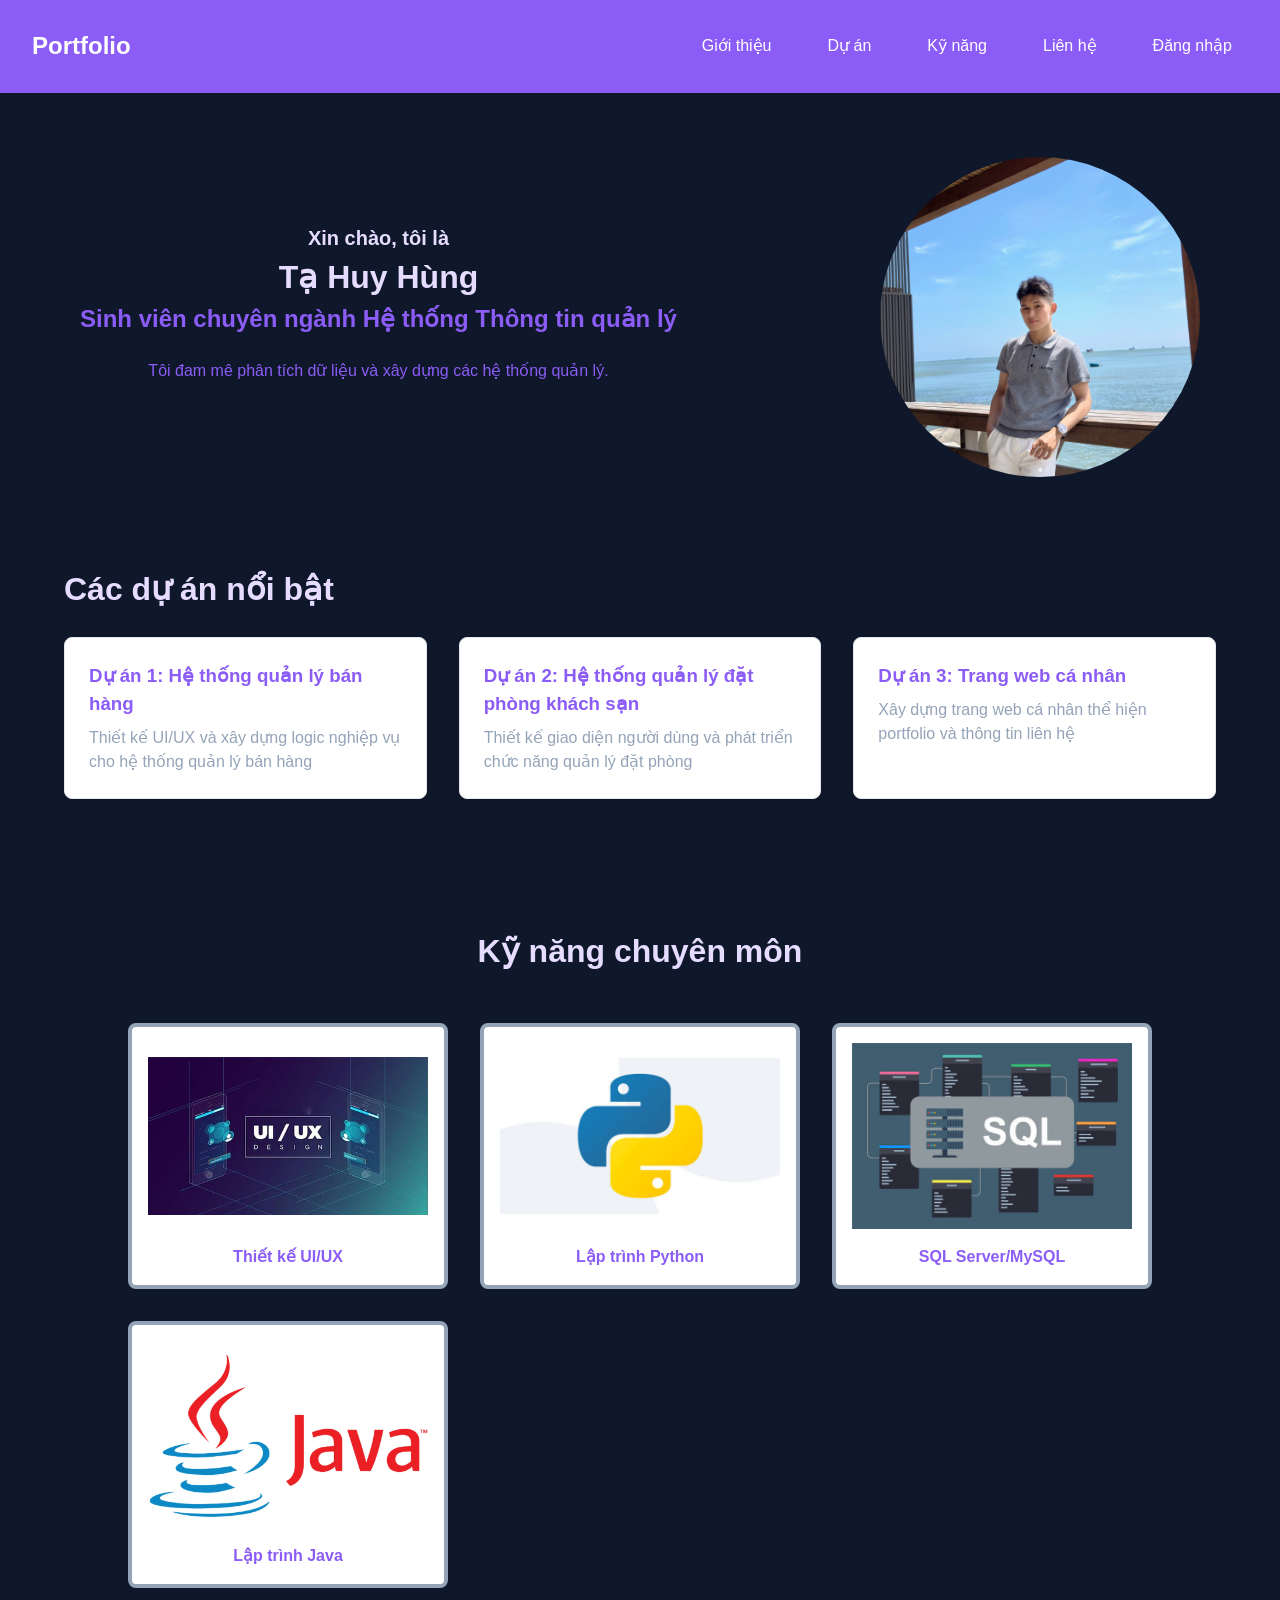
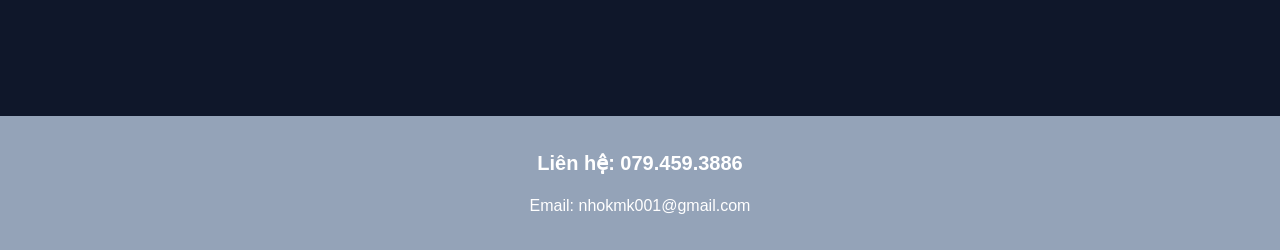
<file: index.html>
<!DOCTYPE html>
<html lang="vi">
    <head>
        <meta charset="UTF-8">
        <meta name="viewport" content="width=device-width, initial-scale=1.0">

        <title>Portfolio Cá Nhân</title>
        <link rel="stylesheet" href="style.css">
    </head>
    <body>
        <header>
            <h1>Portfolio</h1>
            <input type="checkbox" id="menu-toggle" class="menu-box">

            <label for="menu-toggle" class="menu-icon">
                <img src="image/menu-icon.png" alt="Menu">
            </label>
            <nav>
                <ul>
                    <li><a href="#about">Giới thiệu</a></li>
                    <li><a href="#projects">Dự án</a></li>
                    <li><a href="#skills">Kỹ năng</a></li>
                    <li><a href="#contact">Liên hệ</a></li>
                    <li><a href="#login">Đăng nhập</a></li>
                </ul>
            </nav>
        </header>

        <main>
            <section id="about">
                <div class="about-content">
                    <p class="greeting">Xin chào, tôi là</p>
                    <h2>Tạ Huy Hùng</h2>
                    <h3 class="role">Sinh viên chuyên ngành Hệ thống Thông tin quản lý</h3>
                    <p class="desc">Tôi đam mê phân tích dữ liệu và xây dựng các hệ thống quản lý.</p>
                </div>

                <div class="about-image">
                    <img src="image/avt.jpg" alt="Avatar">
                </div>
            </section>

            <section id="projects">
                <h2>Các dự án nổi bật</h2>
                <div class="projects-grid">
                    <article class="project-card">
                        <h3>Dự án 1: Hệ thống quản lý bán hàng</h3>
                        <p>Thiết kế UI/UX và xây dựng logic nghiệp vụ cho hệ thống quản lý bán hàng</p>
                    </article>
                    <article class="project-card">
                        <h3>Dự án 2: Hệ thống quản lý đặt phòng khách sạn</h3>
                        <p>Thiết kế giao diện người dùng và phát triển chức năng quản lý đặt phòng</p>
                    </article>
                    <article class="project-card">
                        <h3>Dự án 3: Trang web cá nhân</h3>
                        <p>Xây dựng trang web cá nhân thể hiện portfolio và thông tin liên hệ</p>
                    </article>
                </div>
            </section>

            <section id="skills">
                <h2>Kỹ năng chuyên môn</h2>
                <div class="skills-grid">
                    <div class="skills-card">
                        <img src="image/uiux.png" alt="UI/UX">
                        <p>Thiết kế UI/UX</p>
                    </div>
                    <div class="skills-card">
                        <img src="image/python.png" alt="Python">
                        <p>Lập trình Python</p>
                    </div>
                    <div class="skills-card">
                        <img src="image/sql.png" alt="Database">
                        <p>SQL Server/MySQL</p>
                    </div>
                    <div class="skills-card">
                        <img src="image/java.png" alt="Java">
                        <p>Lập trình Java</p>
                    </div>
                </div>
            </section>
        </main>

        <footer id="contact">
            <h2>Liên hệ: 079.459.3886</h2>
            <p>Email: nhokmk001@gmail.com</p>
        </footer>

        <div id="login" class="login-ad">
            <div class="login-content">
                <a href="#" class="close-btn">&times;</a>
                <form class="login-form" action="admin.html">
                    <h2>Đăng nhập</h2>
                    <div class="input">
                        <label for="username">Tên đăng nhập:</label>
                        <input type="text" id="username" placeholder="Tài khoản" required>
                    </div>
                    <div class="input">
                        <label for="password">Mật khẩu:</label>
                        <input type="password" id="password" placeholder="Mật khẩu" required>
                    </div>
                    <button type="submit" class="btn-login-submit">Đăng nhập</button>
                    </form>
            </div>
        </div>
    </body>
</html>
</file>
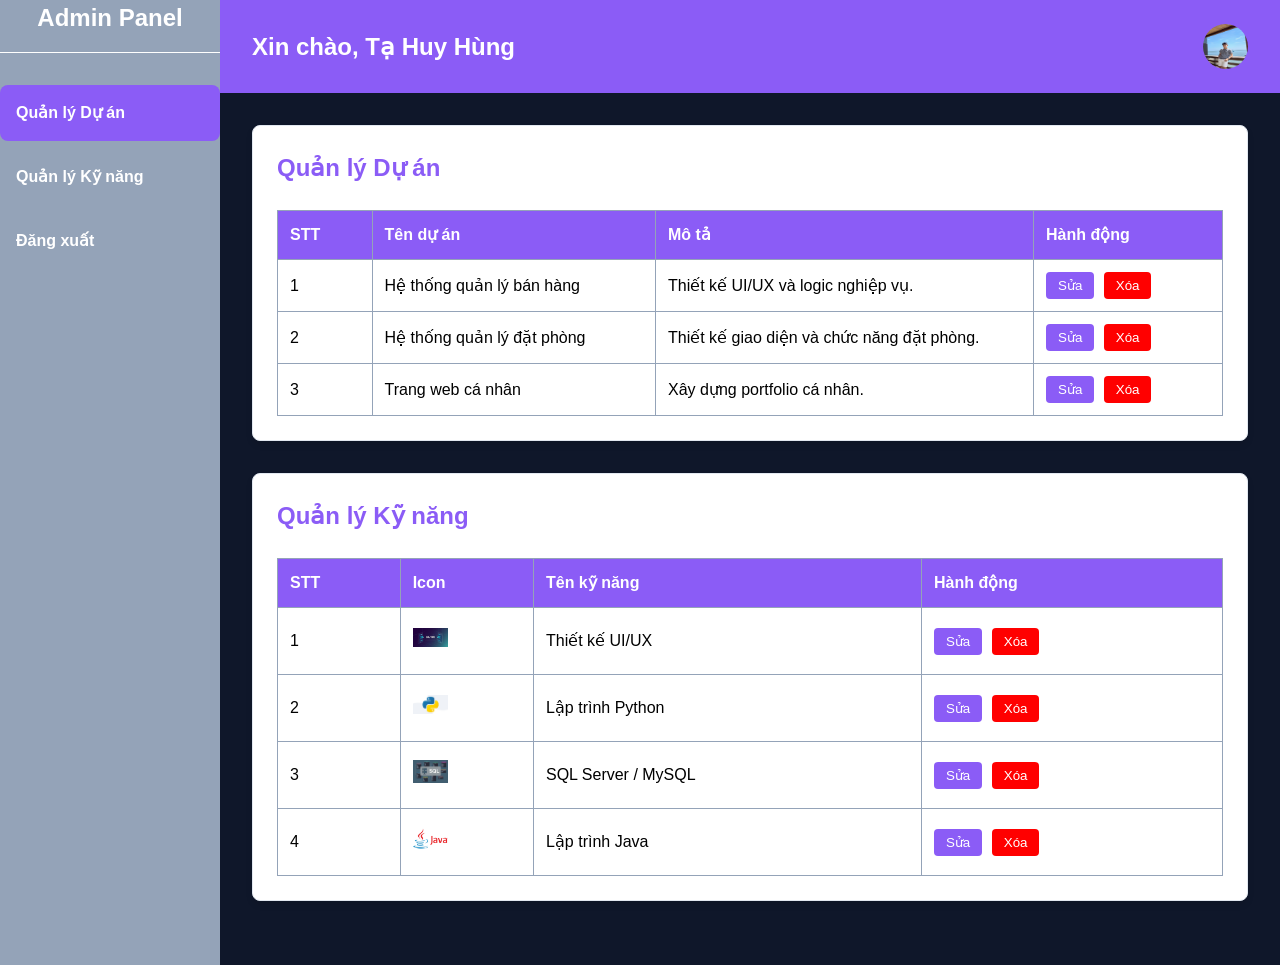
<file: admin.html>
<!DOCTYPE html>
<html lang="vi">
<head>
    <meta charset="UTF-8">
    <meta name="viewport" content="width=device-width, initial-scale=1.0">
    <title>Trang Quản Trị</title>
    <link rel="stylesheet" href="style.css">
</head>
<body>
    <div class="admin-container">
        
        <aside class="sidebar">
            <h2>Admin Panel</h2>
            <ul>
                <li><a href="#projects-list" class="active">Quản lý Dự án</a></li>
                <li><a href="#skills-list">Quản lý Kỹ năng</a></li>
                <li><a href="index.html">Đăng xuất</a></li>
            </ul>
        </aside>

        <main class="main-content">
            
            <header>
                <h1>Xin chào, Tạ Huy Hùng</h1>
                <img src="image/avt.jpg" alt="Avatar" style="width: 45px; height: 45px; border-radius: 50%;">
            </header>

            <div class="admin-data">
                
                <section id="projects-list" class="admin-card">
                    <h3>Quản lý Dự án</h3>
                    <table class="data-table">
                        <thead>
                            <tr>
                                <th style="width: 10%;">STT</th>
                                <th style="width: 30%;">Tên dự án</th>
                                <th style="width: 40%;">Mô tả</th>
                                <th style="width: 20%;">Hành động</th>
                            </tr>
                        </thead>
                        <tbody>
                            <tr>
                                <td>1</td>
                                <td>Hệ thống quản lý bán hàng</td>
                                <td>Thiết kế UI/UX và logic nghiệp vụ.</td>
                                <td>
                                    <button class="btn-edit">Sửa</button>
                                    <button class="btn-delete">Xóa</button>
                                </td>
                            </tr>
                            <tr>
                                <td>2</td>
                                <td>Hệ thống quản lý đặt phòng</td>
                                <td>Thiết kế giao diện và chức năng đặt phòng.</td>
                                <td>
                                    <button class="btn-edit">Sửa</button>
                                    <button class="btn-delete">Xóa</button>
                                </td>
                            </tr>
                            <tr>
                                <td>3</td>
                                <td>Trang web cá nhân</td>
                                <td>Xây dựng portfolio cá nhân.</td>
                                <td>
                                    <button class="btn-edit">Sửa</button>
                                    <button class="btn-delete">Xóa</button>
                                </td>
                            </tr>
                        </tbody>
                    </table>
                </section>

                <section id="skills-list" class="admin-card">
                    <h3>Quản lý Kỹ năng</h3>
                    <table class="data-table">
                        <thead>
                            <tr>
                                <th>STT</th>
                                <th>Icon</th>
                                <th>Tên kỹ năng</th>
                                <th>Hành động</th>
                            </tr>
                        </thead>
                        <tbody>
                            <tr>
                                <td>1</td>
                                <td><img src="image/uiux.png" class="icon-small"></td>
                                <td>Thiết kế UI/UX</td>
                                <td>
                                    <button class="btn-edit">Sửa</button>
                                    <button class="btn-delete">Xóa</button>
                                </td>
                            </tr>
                            <tr>
                                <td>2</td>
                                <td><img src="image/python.png" class="icon-small"></td>
                                <td>Lập trình Python</td>
                                <td>
                                    <button class="btn-edit">Sửa</button>
                                    <button class="btn-delete">Xóa</button>
                                </td>
                            </tr>
                            <tr>
                                <td>3</td>
                                <td><img src="image/sql.png" class="icon-small"></td>
                                <td>SQL Server / MySQL</td>
                                <td>
                                    <button class="btn-edit">Sửa</button>
                                    <button class="btn-delete">Xóa</button>
                                </td>
                            </tr>
                            <tr>
                                <td>4</td>
                                <td><img src="image/java.png" class="icon-small"></td>
                                <td>Lập trình Java</td>
                                <td>
                                    <button class="btn-edit">Sửa</button>
                                    <button class="btn-delete">Xóa</button>
                                </td>
                            </tr>
                        </tbody>
                    </table>
                </section>

            </div>
        </main>
    </div>
</body>
</html>
</file>
<file: style.css>
:root {
    --bg-color: #0f172a; 
    --text-color: #94a3b8; 
    --text-light: #e6dcff; 
    --primary-color: #8b5cf6;
    --secondary-color: #6d28d9;
    --font-size-base: 16px;
    --border-radius: 8px;
}

* {
    margin: 0;
    padding: 0;
    box-sizing: border-box;
}

header {
    background-color: var(--primary-color);
    padding: 1.5rem 2rem;
    color: white;
    display: flex;
    justify-content: space-between;
    align-items: center;
    flex-wrap: wrap;
    gap: 1rem;
}

header h1 {
    font-size: 1.5rem;
    color: white;
}

nav ul {
    list-style: none;
    display: flex;
    align-items: center;
    gap: 1.5rem;
}
nav a {
    display: block;
    color: white;
    text-decoration: none;
    padding: 0.65rem 1rem;
}
nav a:hover {
    background-color: var(--secondary-color);
    scale: 110%;
    border-radius: var(--border-radius);
}
nav a.active {
    background-color: var(--secondary-color);
}

.menu-box {
    display: none;
}

.menu-icon {
    display: none;
    cursor: pointer;
}
.menu-icon img {
    width: 35px;
    height: 35px;
    object-fit: contain;
    display: block;
}


body {
    background-color: var(--bg-color);
    color: var(--text-color);
    font-size: var(--font-size-base);
    font-family: Arial, sans-serif;
    line-height: 1.5;
}

#about {
    display: flex;
    align-items: center;
    justify-content: space-between;
    text-align: center;
    padding: 4rem 5rem;
    color: var(--primary-color);
}
.about-content {
    max-width: 100%;
}

.about-image {
    width: 20rem;
    height: 20rem;
    border-radius: 50%;
    display: flex;
    justify-content: center;
    align-items: center;
    overflow: hidden;
}
.about-image img {
    width: 100%;
    height: 100%;
    object-fit: cover;
}

.about-content .greeting {
    font-weight: bold;
    font-size: 1.25rem;
    color: var(--text-light);
}
.about-content h2 {
    font-size: 2rem;
    color: var(--text-light);
}
.about-content .role {
    font-size: 1.5rem;
    color: var(--primary-color);
    margin-bottom: 1.25rem;
}
.about-content .desc {
    margin-bottom: 1.5rem;
    line-height: 1.8;
}


#projects h2 {
    font-size: 2rem;
    color: var(--text-light);
    margin: 1.5rem 4rem;
}

.projects-grid {
    display: grid;
    grid-template-columns: repeat(auto-fit, minmax(18rem, 1fr));
    gap: 2rem;
    padding: 0 4rem;
    margin-bottom: 4rem;
}

.project-card {
    background-color: white;
    padding: 1.5rem;
    border-radius: var(--border-radius);
    box-shadow: 0 4px 6px rgba(0, 0, 0, 0.1);
    border: 1px solid #e2e8f0;
}

.project-card h3 {
    color: var(--primary-color);
    margin-bottom: 0.5rem;
}

#skills {
    padding: 4rem 4rem;
    text-align: center;   
}

#skills h2 {
    font-size: 2rem;
    color: var(--text-light);
    margin-bottom: 3rem;
}

.skills-grid {
    display: grid;
    grid-template-columns: repeat(auto-fit, minmax(18rem, 1fr));
    gap: 2rem;
    padding: 0 4rem;
    margin-bottom: 4rem;
}

.skills-card {
    background-color: white;
    padding: 1rem;
    border-radius: var(--border-radius);
    border: 0.25rem solid var(--text-color);
    display: flex;
    flex-direction: column;
    align-items: center;
    gap: 1rem;
}

.skills-card p {
    color: var(--primary-color);
    font-weight: bold;
}

.skills-card img {
    width: 100%;
    height: 100%;
    object-fit: contain;
}


footer {
    background-color: var(--text-color);
    color: white;
    text-align: center;
    padding: 2rem;
}

footer h2 {
    font-size: 1.25rem;
    margin-bottom: 1rem;
}


@media (max-width: 768px) {
    header {
        flex-wrap: wrap;
        padding: 1.25rem 1.5rem;
    }
    header h1 {
        font-size: 1.25rem;
        max-width: 80%;
        line-height: 1.35;
    }

    .menu-icon {
        display: block;
    }
    nav {
        width: 100%;
        display: none;
    }
    nav ul {
        flex-direction: column;
        text-align: right;
        gap: 1rem;
        padding: 0.5rem;
    }
    nav a {
        width: 100%;
        text-align: right;
    }

    .menu-box:checked ~ nav {
        display: block;
    }
    #about {
        flex-direction: column;
        justify-content: center;
        gap: 2rem;
        padding: 3rem 1.5rem;
        text-align: center;
    }
    .about-content {
        width: 100%;
    }
    .about-image {
        width:16rem;
        height:16rem;
    }
}


@media (min-width: 768px) and (max-width: 1023px) {
    header {
        padding: 1.25rem 2rem;
    }

    nav ul {
        gap: 0.5rem;
    }
    nav a {
        padding: 0.6rem 0.7rem;
    }

    #about {
        padding: 3rem;
        gap: 2rem;
    }
    .about-content {
        max-width: 55%;
    }

    .about-image {
        width: 16rem;
        height: 16rem;
    }

    #projects,
    #skills {
        padding: 3rem 2rem;
    }

    #projects h2,
    #skills h2 {
        margin: 0 0 2rem;
    }
    .projects-grid,
    .skills-grid {
        grid-template-columns: repeat(2, 1fr);
        padding: 0;
        margin-bottom: 2rem;
    }
}


.login-ad {
    display: none; 
    position: fixed; 
    top: 0; 
    left: 0; 
    width: 100%; 
    height: 100%;
    background-color: rgba(0, 0, 0, 0.8);
    z-index: 999; 
    justify-content: center; 
    align-items: center;  
}
#login:target {
    display: flex;
}

.login-content {
    position: relative;
    background-color: var(--bg-color); 
    padding: 3rem 2.5rem;
    border-radius: var(--border-radius); 
    border: 2px solid var(--primary-color); 
    width: 50%;
    text-align: center;
}
.close-btn {
    position: absolute;
    top: 10px;
    right: 20px;
    color: var(--text-color);
    font-size: 2.5rem;
    text-decoration: none;
    font-weight: bold;
}

.close-btn:hover {
    color: var(--primary-color);
}

.login-form h2 {
    color: var(--text-light);
    font-size: 2rem;
    margin-bottom: 2rem;
}

.login-content .input {
    text-align: left;
    margin-bottom: 1.5rem;
}

.login-content .input label {
    display: block;
    color: var(--text-light);
    margin-bottom: 0.5rem;
    font-weight: bold;
}

.input input {
    width: 100%;
    padding: 0.8rem 1rem;
    border-radius: var(--border-radius);
    border: 1px solid var(--text-color);
    background-color: transparent;
    color: white;
    font-size: 1rem;

}

.login-content .input input:focus {
    border-color: var(--primary-color);
}

.btn-login-submit {
    width: 100%;
    padding: 1rem;
    background-color: var(--primary-color); 
    color: white;
    border-radius: var(--border-radius);
    font-size: 1.2rem;
    font-weight: bold;
    cursor: pointer;
    margin-top: 1rem;
}

.btn-login-submit:hover {
    background-color: var(--secondary-color); 
}


.admin-container {
    display: grid;
    grid-template-columns: 220px 1fr; 
    min-height: 100vh;
    background-color: var(--bg-color); 
}
.sidebar {
    background-color: var(--text-color); 
}
.sidebar h2 {
    color: white;
    text-align: center;
    margin-bottom: 2rem;
    border-bottom: 1px solid white;
    padding-bottom: 1rem;
}


.sidebar ul {
    list-style: none;
}
.sidebar ul li a {
    display: block;
    color: white;
    text-decoration: none;
    padding: 1rem;
    margin-bottom: 0.5rem;
    border-radius: var(--border-radius);
    font-weight: bold;
}

.sidebar ul li a:hover,
.sidebar ul li a.active {
    background-color: var(--primary-color); 
}
.admin-data {
    padding: 2rem;
}
.admin-card {
    background-color: white;
    padding: 1.5rem;
    border-radius: var(--border-radius);
    box-shadow: 0 4px 6px rgba(0, 0, 0, 0.1);
    margin-bottom: 2rem;
    border: 1px solid #e2e8f0;
}

.admin-card h3 {
    color: var(--primary-color);
    margin-bottom: 1.5rem;
    font-size: 1.5rem;
}
.data-table {
    width: 100%;
    border-collapse: collapse;
    color: black; 
}
.data-table th, .data-table td {
    border: 1px solid var(--text-color);
    padding: 12px;
    text-align: left;
}

.data-table th {
    background-color: var(--primary-color);
    color: white;
}

.icon-small {
    width: 35px;
    height: 35px;
    object-fit: contain;
}



.btn-edit, .btn-delete {
    padding: 6px 12px;
    border: none;
    color: white;
    cursor: pointer;
    border-radius: 4px;
    margin-right: 5px;
}
.btn-edit { background-color: var(--primary-color); }
.btn-delete { background-color: red; }
</file>
